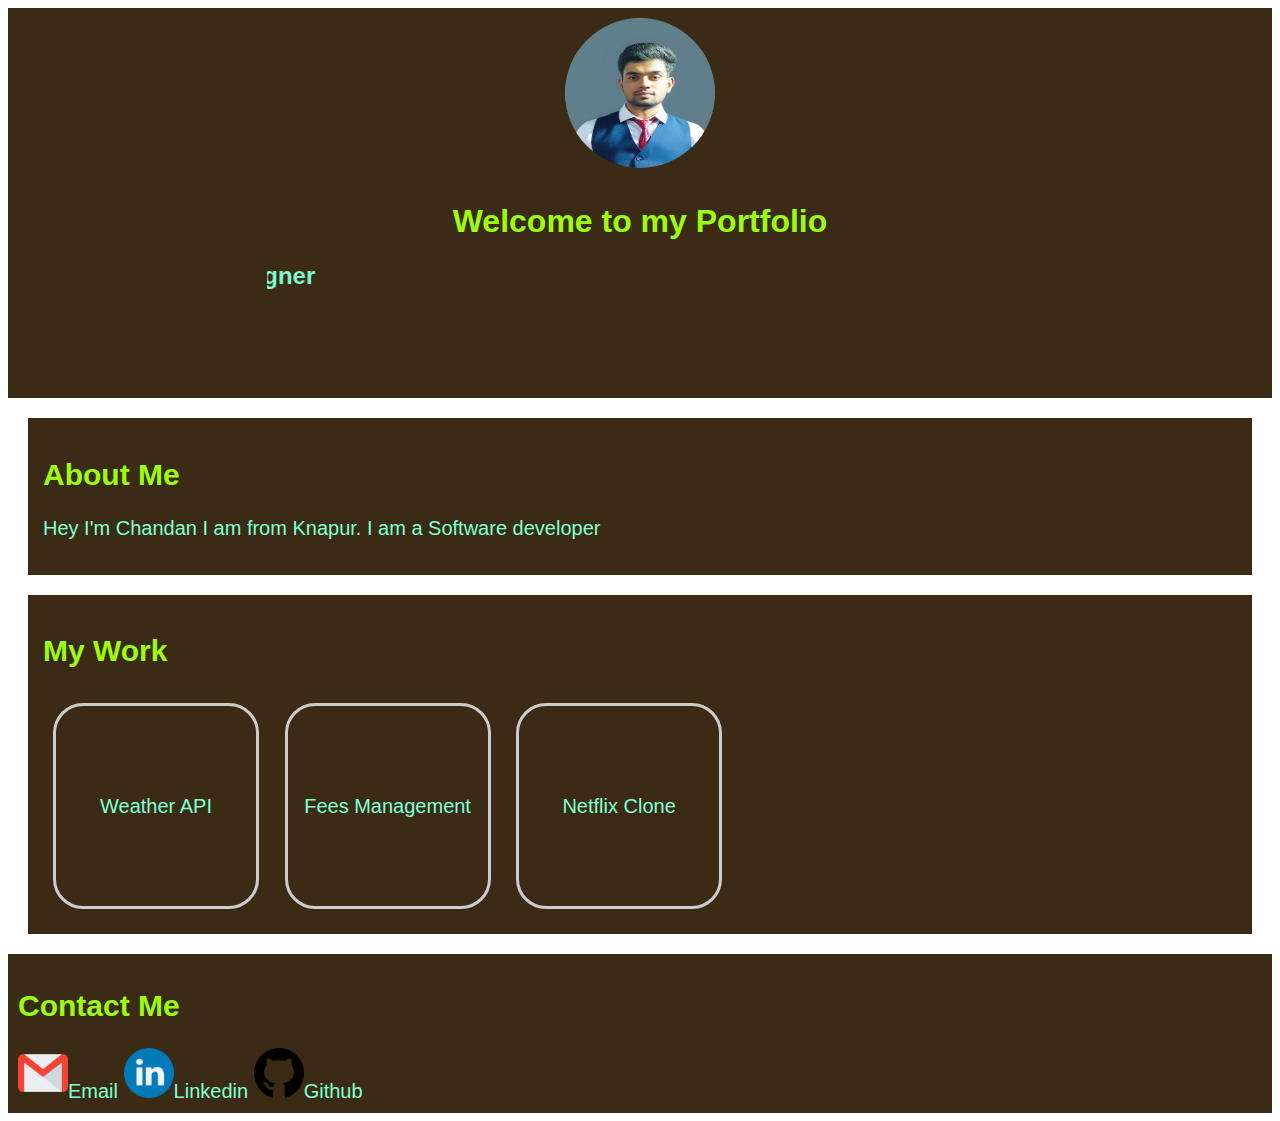
<file: index.html>
<!DOCTYPE html>
<html lang="en">
<head>
    <meta charset="UTF-8">
    <meta name="viewport" content="width=device-width, initial-scale=1.0">
    <title>Document</title>
    <link rel="stylesheet" href="style.css">
</head>
<body>
    <header>
        <img src="p.png" alt="">
        <h1>Welcome to  my Portfolio</h1>
        <h2><marquee width="60%" direction="right" height="100px">
            I'm Chandan | Developer & Designer </marquee></h2>
        </header>

        <section id="bio">
        <h2>About Me</h2>
        <p>Hey I'm Chandan I am from Knapur. I am a Software developer </p>
  </section>

  <section id="work">
     <h2>My Work</h2>
     <a href="https://github.com/ChandanPatel01/Weather-app" target="main"><div  class="project" id="project1">Weather API</div></a>
   <a href="https://github.com/ChandanPatel01/Fee_Report" target="main"> <div class="project" id="project2">Fees Management</div></a>
    <a href="https://github.com/ChandanPatel01/netflix_clone" target="main"><div class="project" id="project3">Netflix Clone</div></a>
  </section>
  <footer>
 <h2> Contact Me</h2>
 <a href="https://github.com/ChandanPatel01" target="main"><img src="gmail.png" alt="" height="50px" width="50px"><div class="icon" id="email" >Email</div></a>
 <a href="https://www.linkedin.com/in/chandan-patel-a5aa50236/"  target="main"><img src="linkedin.png" alt="" height="50px" width="50px"><div class="icon" id="linkedin">Linkedin</div></a>
 <a href="https://github.com/ChandanPatel01"  target="main"><img src="github.png" alt="" height="50px" width="50px"><div class="icon" id="githhub">Github</div></a>

  </footer>
</body>
</html>
</file>
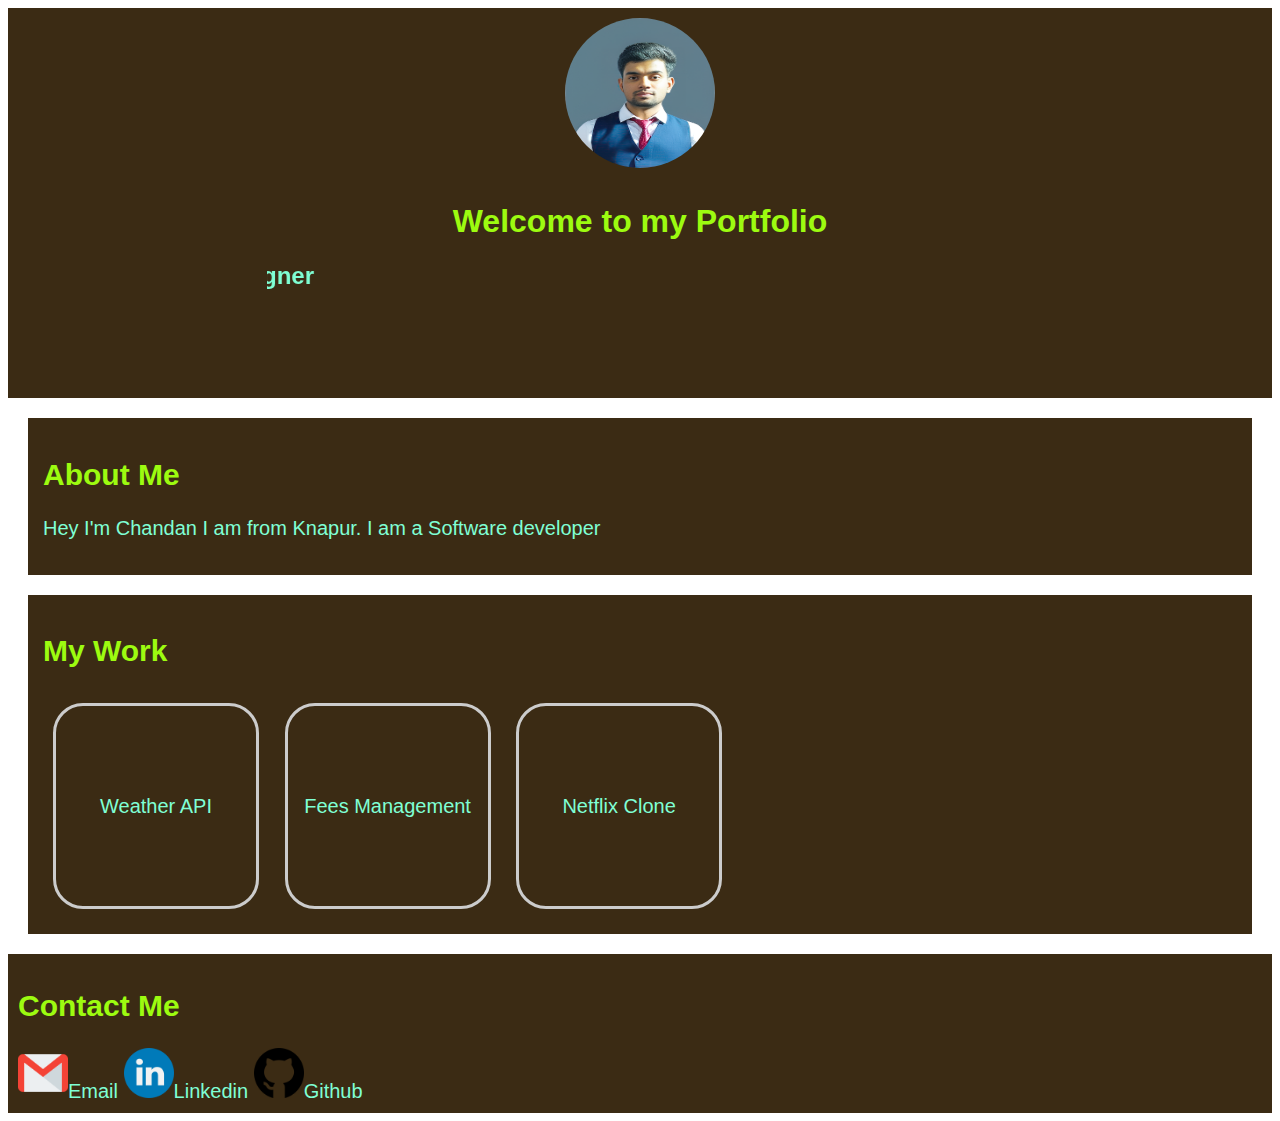
<file: BASIC_PORFOLIO/index.html>
<!DOCTYPE html>
<html lang="en">
<head>
    <meta charset="UTF-8">
    <meta name="viewport" content="width=device-width, initial-scale=1.0">
    <title>Document</title>
    <link rel="stylesheet" href="style.css">
</head>
<body>
    <header>
        <img src="p.png" alt="">
        <h1>Welcome to  my Portfolio</h1>
        <h2><marquee width="60%" direction="right" height="100px">
            I'm Chandan | Developer & Designer </marquee></h2>
        </header>

        <section id="bio">
        <h2>About Me</h2>
        <p>Hey I'm Chandan I am from Knapur. I am a Software developer </p>
  </section>

  <section id="work">
     <h2>My Work</h2>
     <a href="https://github.com/ChandanPatel01/Weather-app" target="main"><div  class="project" id="project1">Weather API</div></a>
   <a href="https://github.com/ChandanPatel01/Fee_Report" target="main"> <div class="project" id="project2">Fees Management</div></a>
    <a href="https://github.com/ChandanPatel01/netflix_clone" target="main"><div class="project" id="project3">Netflix Clone</div></a>
  </section>
  <footer>
 <h2> Contact Me</h2>
 <a href="https://github.com/ChandanPatel01" target="main"><img src="gmail.png" alt="" height="50px" width="50px"><div class="icon" id="email" >Email</div></a>
 <a href="https://www.linkedin.com/in/chandan-patel-a5aa50236/"  target="main"><img src="linkedin.png" alt="" height="50px" width="50px"><div class="icon" id="linkedin">Linkedin</div></a>
 <a href="https://github.com/ChandanPatel01"  target="main"><img src="github.png" alt="" height="50px" width="50px"><div class="icon" id="githhub">Github</div></a>

  </footer>
</body>
</html>
</file>
<file: style.css>
body{
    font-family: Arial,  sans-serif;
}


header{
    text-align: center;
    padding: 10px;
    background-color: rgb(59, 43, 20);

    
}
header img{
     width: 150px;
     height: 150px;
     border-radius: 50%;
     margin-bottom: 10px;
}
header h1{
    color: rgb(157, 251, 16);
}
 header h2{
    color:aquamarine;
 }

section{
    margin: 20px;
}
.project {
    width: 200px; /* Square dimensions */
    height: 200px;
    border: 3px solid #ccc;
    border-radius: 30px;
    margin: 10px;
    display: inline-block;
    text-align: center;
    line-height:200px ;
    
    
   
}

 h2 {
    color: rgb(157, 251, 16);
}

#bio, #work {
    background-color:rgb(59, 43, 20);
    padding: 15px;
    color:aquamarine ;
    font-size: 20px;
    font-family: Arial, Helvetica, sans-serif;
}
#work a{
    color:aquamarine ;
}
footer {
    background-color: rgb(59, 43, 20);
    padding: 10px;
    color: rgb(157, 251, 16) ;
    font-size: 20px;
    font-family: Arial, Helvetica, sans-serif;
    
}
.icon{
    display: inline-block;
    color: aquamarine;
}
</file>
<file: BASIC_PORFOLIO/style.css>
body{
    font-family: Arial,  sans-serif;
}


header{
    text-align: center;
    padding: 10px;
    background-color: rgb(59, 43, 20);

    
}
header img{
     width: 150px;
     height: 150px;
     border-radius: 50%;
     margin-bottom: 10px;
}
header h1{
    color: rgb(157, 251, 16);
}
 header h2{
    color:aquamarine;
 }

section{
    margin: 20px;
}
.project {
    width: 200px; /* Square dimensions */
    height: 200px;
    border: 3px solid #ccc;
    border-radius: 30px;
    margin: 10px;
    display: inline-block;
    text-align: center;
    line-height:200px ;
    
    
   
}

 h2 {
    color: rgb(157, 251, 16);
}

#bio, #work {
    background-color:rgb(59, 43, 20);
    padding: 15px;
    color:aquamarine ;
    font-size: 20px;
    font-family: Arial, Helvetica, sans-serif;
}
#work a{
    color:aquamarine ;
}
footer {
    background-color: rgb(59, 43, 20);
    padding: 10px;
    color: rgb(157, 251, 16) ;
    font-size: 20px;
    font-family: Arial, Helvetica, sans-serif;
    
}
.icon{
    display: inline-block;
    color: aquamarine;
}
</file>
